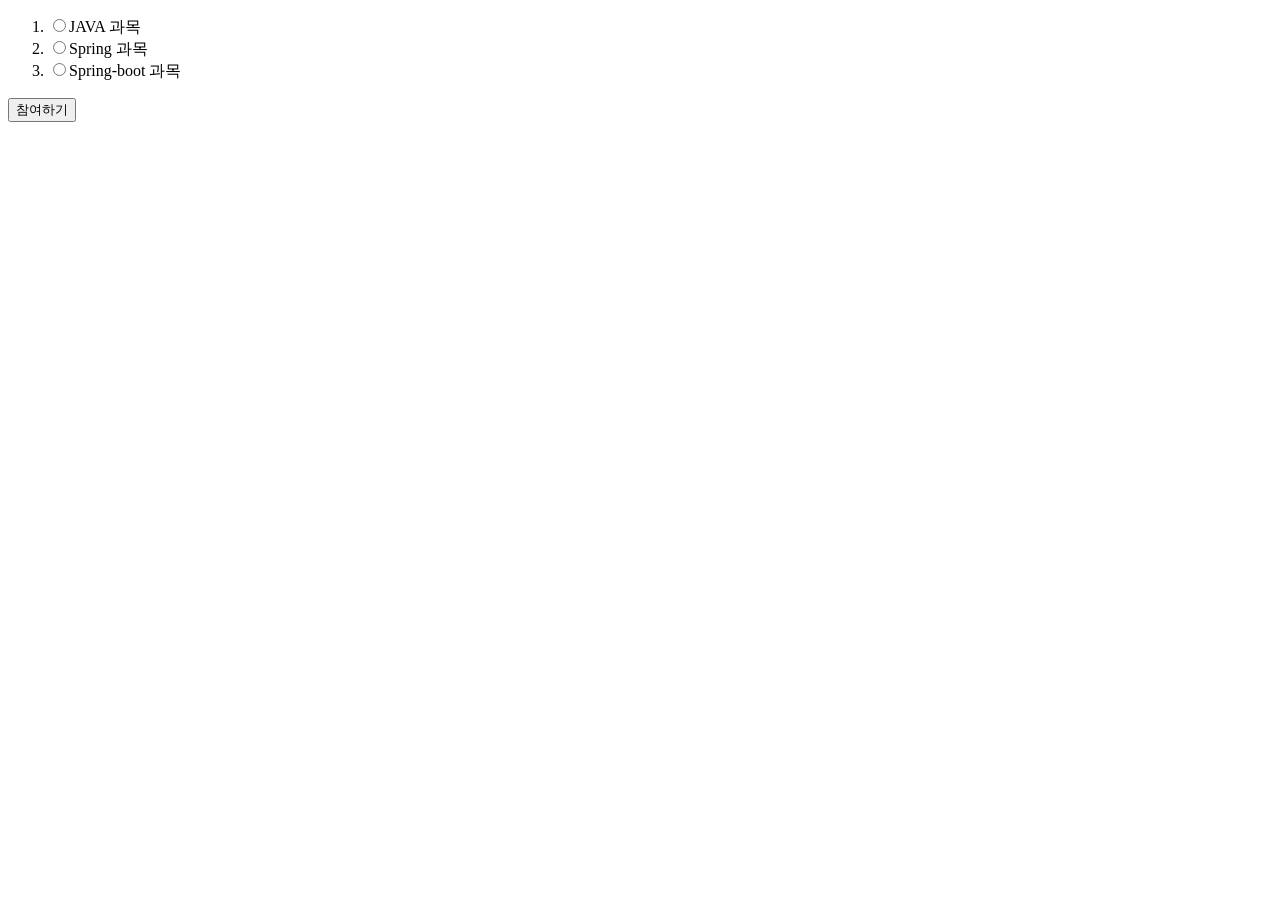
<file: kr.co.apink/src/main/webapp/index.html>
<!DOCTYPE html>
<html>
<head>
<meta charset="UTF-8">
<title>Insert title here</title>
</head>
<body>
<form id="frm">
<ol>
<li><input type="radio"	name="poll" value="1">JAVA 과목</li>
<li><input type="radio"	name="poll" value="2">Spring 과목</li>
<li><input type="radio"	name="poll" value="3">Spring-boot 과목</li>
</ol>
<input type="submit" value="참여하기" onclick="pollok()">
</form>

</body>
<script>
/*
var aaa = function(){}
var aaa = () => {}

var aaa = function(aa,bb){}
var aaa = (aa,bb) => {}



 () => 화살표 함수 
 abc() => {} //에러
 () => {} 즉시실행
 
 
 var aaa = {
		 name : "aaa",
		 ajax : function(){
			 console.log("test");
		 }
 }
 
 var aaa = {
		 name : "aaa",
		 ajax : () => {
			 console.log("test");
		 }
 }

*/

var pollok = () => {
	let ea = frm.poll.length;
	let ck = false;
	for(var a = 0 ; a < ea; a++ ){
		if(frm.poll[a].checked == true){
			ck = true;
		}
		
	}
	frm.method = "post";
	frm.action="./pollok.do"
	frm.submit();		
}

</script>
</html>
</file>
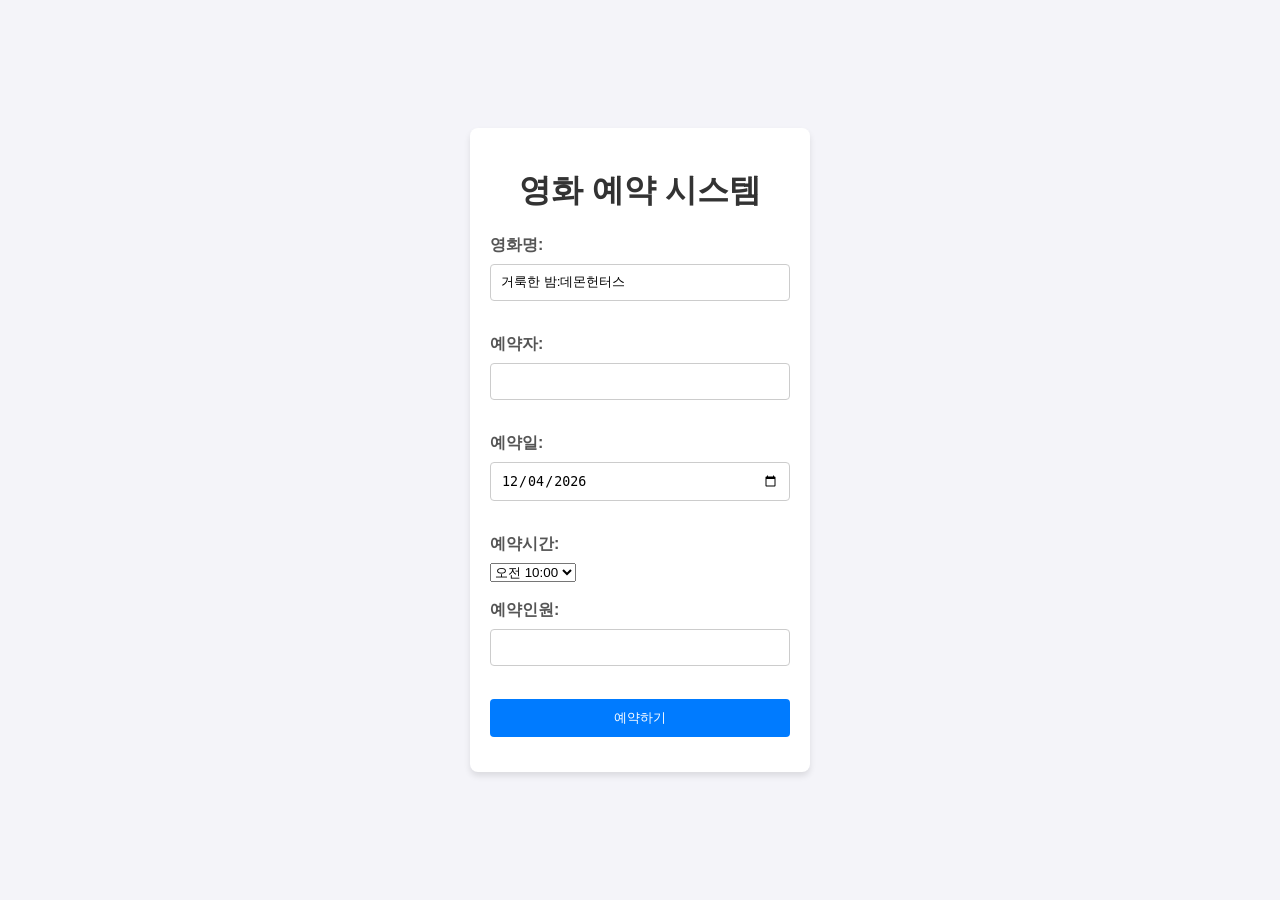
<file: kr.co.apink/src/main/webapp/movie_reserve.html>
<!DOCTYPE html>
<html lang="ko">
<head>
    <meta charset="UTF-8">
    <meta name="viewport" content="width=device-width, initial-scale=1.0">
    <title>영화예매 사이트</title>
    <link rel="stylesheet" href="./movie_reserve.css">
</head>
<body>

    <form id="frm" action="./movie_reservok.do" method="post" onsubmit="reserve()">
        <h1>영화 예약 시스템</h1>
        <!--영화고유코드  -->
        <input type="hidden" name="moviecode" value="402">
        <!--예매고객의 고유 코드 js난수로 생성  -->
		<input type="hidden" name="usercode" value="">
        <label for="movie">영화명:</label>
        <input type="text" id="movienm" name="movienm" value="거룩한 밤:데몬헌터스" readonly>
        <br><br>
        <label for="name">예약자:</label>
        <input type="text" id="mname" name="mname" required>
        <br><br>
        <label for="date">예약일:</label>
        <input type="date" id="mdate" name="mdate" required>
        <br><br>

        <label for="time">예약시간:</label>
        <select id="reservation-time" name="mtime">
            <option value="10:00">오전 10:00</option>
            <option value="12:00">오후 12:00</option>
            <option value="16:00">오후 16:00</option>
            <option value="20:00">오후 20:00</option>
        </select>
        
        <br><br>
        <label for="seats">예약인원:</label>
        <input type="number" id="mperson" name="mperson" min="1" required>
        <br><br>
        <button type="submit">예약하기</button>
    </form>
    
    
<script>
const person =" ${person}"; //백엔드 코드 js는 직접 못 받으니 model로 받기
</script>
</body>
<script src="./movie_reserve.js?v=1"></script>
</html>
</file>
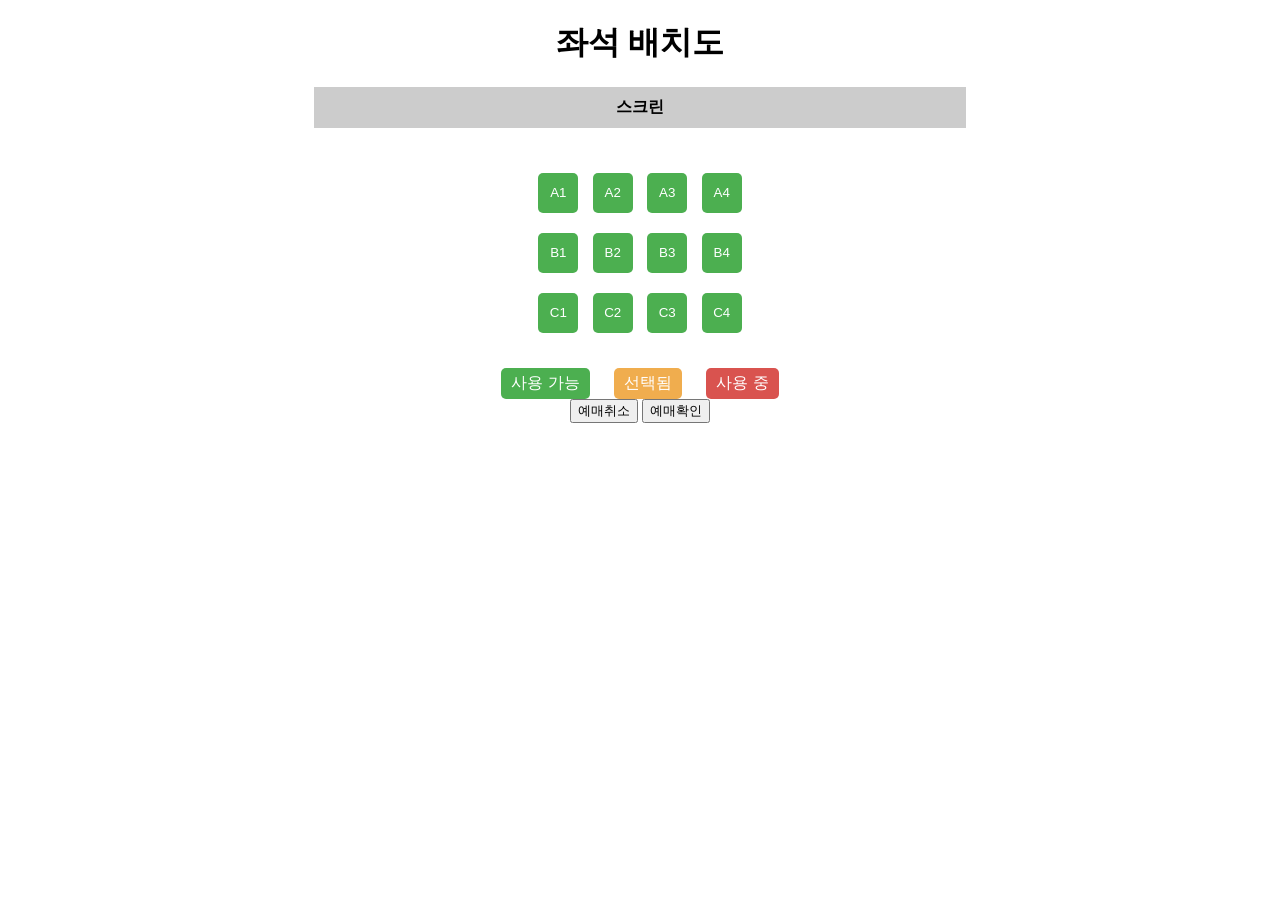
<file: kr.co.apink/src/main/webapp/movie_seat.html>
<!DOCTYPE html>
<html lang="ko">
<head>
    <meta charset="UTF-8">
    <meta name="viewport" content="width=device-width, initial-scale=1.0">
    <title>영화예매 [좌석배치 선택]</title>
</head>
<body>
    <div class="seat-selection">
        <h1>좌석 배치도</h1>
        <div class="screen">스크린</div>
        <div class="seats">
            <div class="row">
                <button type="button"  class="seat" data="1">A1</button>
                <button type="button"  class="seat" data="2">A2</button>
                <button type="button"  class="seat" data="3">A3</button>
                <button type="button"  class="seat" data="4">A4</button>
            </div>
            <div class="row">
                <button type="button" class="seat" data="5">B1</button>
                <button type="button"  class="seat" data="6">B2</button>
                <button type="button"  class="seat" data="7">B3</button>
                <button type="button"  class="seat" data="8">B4</button>
            </div>
            <div class="row">
                <button type="button"  class="seat" data="9">C1</button>
                <button type="button"  class="seat" data="10">C2</button>
                <button type="button"  class="seat" data="11">C3</button>
                <button type="button"  class="seat" data="12">C4</button>
            </div>
        </div>
        <div class="legend">
            <span class="available">사용 가능</span>
            <span class="selected">선택됨</span>
            <span class="occupied">사용 중</span>
        </div>
        <button type="button">예매취소</button>
        <button type="button">예매확인</button>
        
    </div>
    
    <font id="frm" mehod="post" action="./movie_reservok2.op"></font>
    
    
    <style>
        .seat-comp {
            background-color: #494949 !important;
        }

        .seat-selection {
            text-align: center;
            font-family: Arial, sans-serif;
        }
        .screen {
            margin: 20px auto;
            padding: 10px;
            background-color: #ccc;
            width: 50%;
            text-align: center;
            font-weight: bold;
        }
        .seats {
            display: inline-block;
            margin-top: 20px;
        }
        .row {
            margin-bottom: 10px;
        }
        .seat {
            width: 40px;
            height: 40px;
            margin: 5px;
            background-color: #4CAF50;
            border: none;
            border-radius: 5px;
            color: white;
            cursor: pointer;
        }
        .seat.occupied {
            background-color: #d9534f;
            cursor: not-allowed;
        }
        .seat.selected {
            background-color: #f0ad4e;
        }
        .legend {
            margin-top: 20px;
        }
        .legend span {
            display: inline-block;
            margin: 0 10px;
            padding: 5px 10px;
            border-radius: 5px;
        }
        .legend .available {
            background-color: #4CAF50;
            color: white;
        }
        .legend .selected {
            background-color: #f0ad4e;
            color: white;
        }
        .legend .occupied {
            background-color: #d9534f;
            color: white;
        }
    </style>
    <script>
        /*
        document.querySelectorAll('.seat').forEach(seat => {
            seat.addEventListener('click', () => {
                if (!seat.classList.contains('occupied')) {
                    seat.classList.toggle('selected');
                }
            });
        });
        */
    </script>
    <script src="./seat.js"></script>
</body>
</html>



<!--<!DOCTYPE html>
<html lang="en">
<head>
    <meta charset="UTF-8">
    <meta name="viewport" content="width=device-width, initial-scale=1.0">
    <title>영화좌석선택</title>
</head>
<body>
    <h1>영화 좌석 선택</h1>
    <div id="seat-container" style="display: grid; grid-template-columns: repeat(10, 1fr); gap: 10px; max-width: 500px; margin: auto;">
    </div>
    <p>선택된 좌석: <span id="selected-seats">0</span></p>
    <p>최대 선택 가능 좌석: <span id="max-seats">5</span></p>
    <button id="reserve-button" disabled>예매하기</button>

    <script>
        const maxSeats = 5; // 최대 선택 가능 좌석 수
        const seatContainer = document.getElementById('seat-container');
        const selectedSeatsDisplay = document.getElementById('selected-seats');
        const reserveButton = document.getElementById('reserve-button');
        const maxSeatsDisplay = document.getElementById('max-seats');
        maxSeatsDisplay.textContent = maxSeats;

        let selectedSeats = 0;

        // 좌석 생성
        for (let i = 1; i <= 50; i++) {
            const seat = document.createElement('div');
            seat.textContent = i;
            seat.style.border = '1px solid black';
            seat.style.padding = '10px';
            seat.style.textAlign = 'center';
            seat.style.cursor = 'pointer';
            seat.style.backgroundColor = '#f0f0f0';
            seat.classList.add('seat');
            seat.addEventListener('click', () => toggleSeat(seat));
            seatContainer.appendChild(seat);
        }

        function toggleSeat(seat) {
            if (seat.classList.contains('selected')) {
                seat.classList.remove('selected');
                seat.style.backgroundColor = '#f0f0f0';
                selectedSeats--;
            } else if (selectedSeats < maxSeats) {
                seat.classList.add('selected');
                seat.style.backgroundColor = '#90ee90'; // 선택된 좌석 색상
                selectedSeats++;
            }
            selectedSeatsDisplay.textContent = selectedSeats;
            reserveButton.disabled = selectedSeats === 0;
        }
    </script>
</body>
</html>  -->
</file>
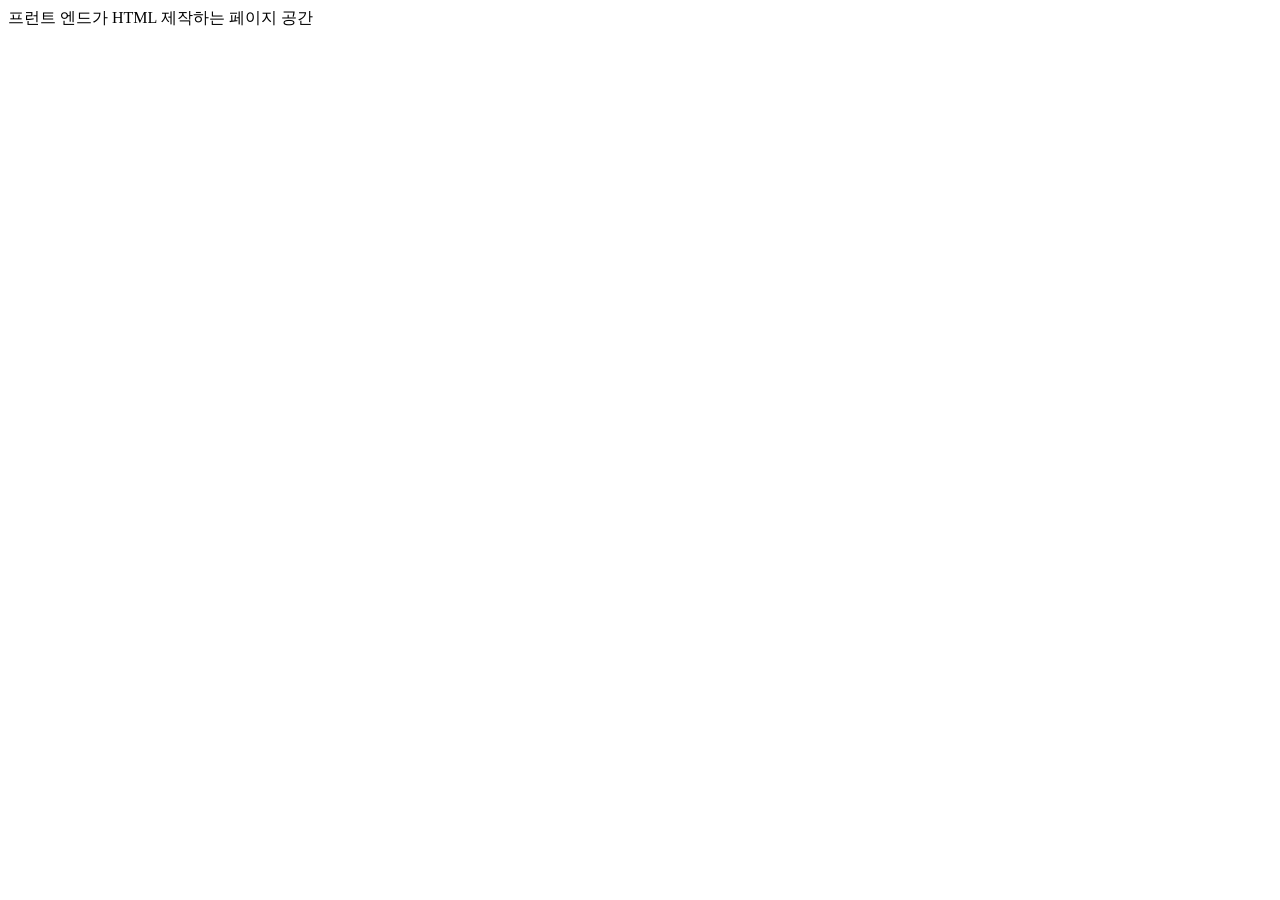
<file: kr.co.apink/src/main/resources/static/abc.html>
<!DOCTYPE html>
<html lang="ko">
<head>
    <meta charset="UTF-8">
    <meta name="viewport" content="width=device-width, initial-scale=1.0">
    <title>Document</title>
</head>
<body>
    프런트 엔드가 HTML 제작하는 페이지 공간
</body>
</html>
</file>
<file: kr.co.apink/src/main/webapp/movie_reserve.css>
body {
    font-family: Arial, sans-serif;
    background-color: #f4f4f9;
    margin: 0;
    padding: 0;
    display: flex;
    justify-content: center;
    align-items: center;
    height: 100vh;
}

form {
    background-color: #ffffff;
    padding: 20px;
    border-radius: 8px;
    box-shadow: 0 4px 6px rgba(0, 0, 0, 0.1);
    width: 300px;
}

h1 {
    text-align: center;
    color: #333333;
}

label {
    display: block;
    margin-bottom: 8px;
    font-weight: bold;
    color: #555555;
}

input, button {
    width: 100%;
    padding: 10px;
    margin-bottom: 15px;
    border: 1px solid #cccccc;
    border-radius: 4px;
    box-sizing: border-box;
}

button {
    background-color: #007bff;
    color: white;
    border: none;
    cursor: pointer;
}

button:hover {
    background-color: #0056b3;
}
</file>
